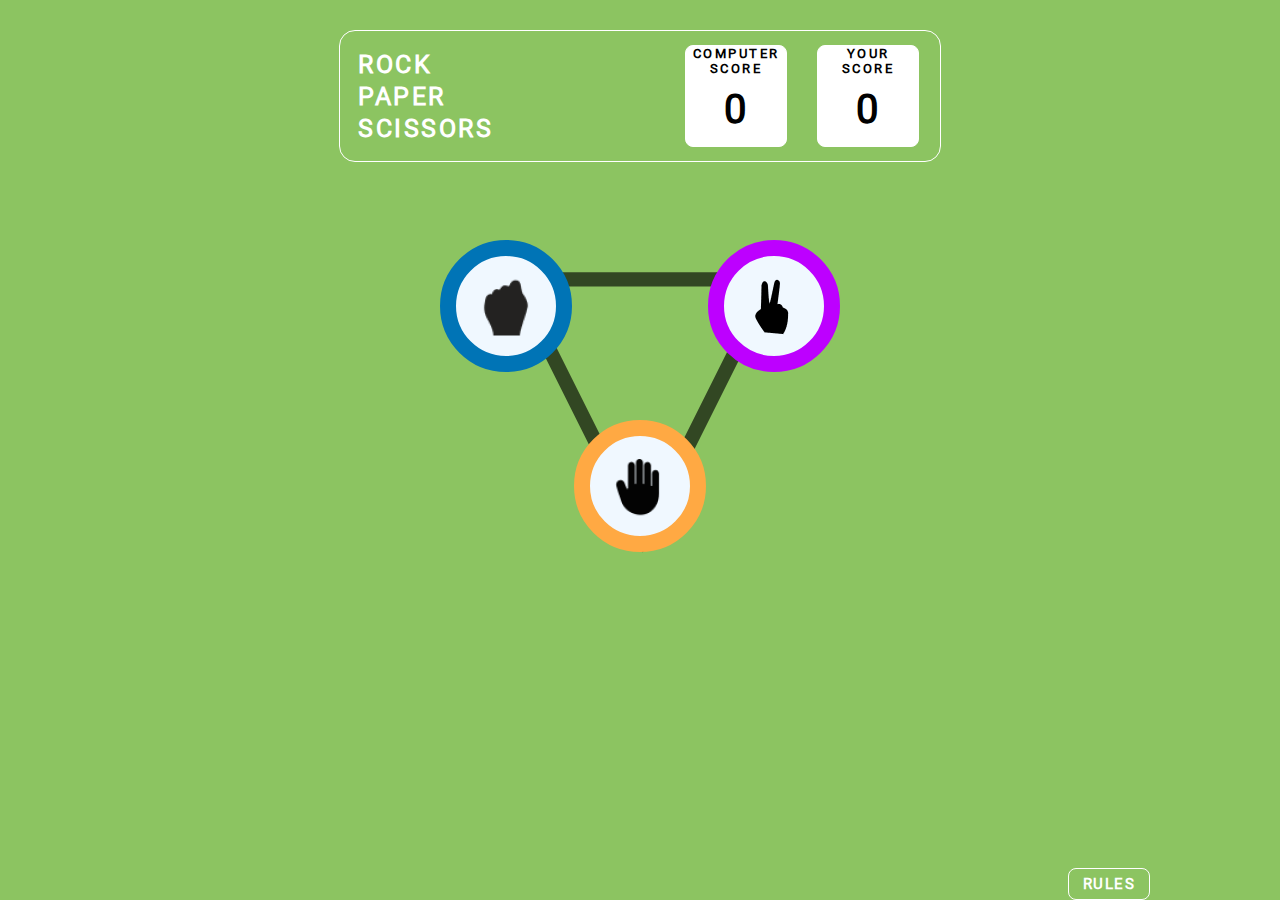
<file: index.html>
<!DOCTYPE html>
<html lang="en">
<head>
    <meta charset="UTF-8">
    <meta name="viewport" content="width=device-width, initial-scale=1.0">
    <title>Rock, Paper and Scissors</title>
    <link rel="stylesheet" href="./style.css">
</head>
<body>
    <div class="wrapper">
    <div class="score-board">
        <div class="titles"> 
            <p>ROCK</p> 
            <p>PAPER</p> 
            <p>SCISSORS</p> 
        </div>
        <div class="score" id="comp"><p>COMPUTER SCORE</p>
        <p id="comp-scr">0</p></div>
        <div class="score" id="user"><p>YOUR SCORE</p>
        <P id="user-scr">0</P></div>
    </div>
    <div class="container" id="Choice-Options">
        <div class="triangle" >
            <svg viewBox="0 0 280 280">
                <path d="M100 190 L10 10 L190 10 Z" fill="none" stroke='rgba(0, 0, 0, 0.64)' stroke-width="10" />
            </svg>
            </div>
        <div class="choice" id="rock" ><img  src="./images/rock.png" ></div>
        <div class="choice" id="paper" ><img src="./images/paper.png" ></div>
        <div class="choice" id="scissors" ><img  src="./images/scissors.png"></div>
    </div>
     <div class="result-container" id="Choice-winner"> 
        
        <!-- <div class="win-choice1"  ><img src="./images/paper.png" ></div>
        <div class="winner">
            <p >YOU WIN</p>
            <p>Against PC</p>
            <button id="play-again">Play Again</button>
        </div>
        <div class="win-choice2"  ><img  src="./images/scissor.png"></div> -->
    </div>
    <div class="rules-container"> 
        <button class="close-button" onclick="cross()">×</button>
        <div class="game-rules">
            <p>GAME RULES</p>
            <ul style="list-style-type:square;">
                <li><span>Rock beats scissors, scissors beat paper, and paper beats rock.</span></li>
                <li><span>Agree ahead of time whether you’ll count off “rock, paper, scissors, shoot” or just “rock, paper, scissors.”</span></li>
                <li><span>Use rock, paper, scissors to settle minor decisions or simply play to pass the time</span></li>
                <li><span>If both players lay down the same hand, each player lays down another hand</span></li>
            </ul>
        </div>
    </div>
    <div class="rule" onclick="rule()">
    <p>RULES</p>
    <!-- <p>NEXT</p> -->
    </div>
    <div class="next" onclick="redirectTo()">
        <p>NEXT</p>
        </div>

        <div class="nxt-page">
            <!-- <img id="vector" src="./images/Vector.png">
            <p id="hurray">HURRAY!!</p>
            <p id="won">YOU WON THE GAME</p>
            <button onclick="playAgain()" id="replay">Play Again</button> -->
        </div>
    </div>
        <!-- <img id="vector" src="./images/Vector.png">
        <p id="hurray">HURRAY!!</p>
        <p id="won">YOU WON THE GAME</p>
        <button onclick="playAgain()" id="replay">Play Again</button> -->
    <script src="index.js"></script>
    
</body>
</html>
</file>
<file: style.css>
@font-face {
    font-family: 'Roboto';
    src: url('../fonts/Roboto-Regular.ttf') format('truetype');
    font-weight: normal;
    font-style:  normal;
}

*{
    padding: 0px;
    margin: 0px;
}

body{
    background: #8CC461;
}
.wrapper
{
    width: 100%;
    /* padding: 10px; */
    display: flex;
    flex-direction: column;
    align-items: center;
    justify-content: center;
}
.score-board
{
    margin: 30px auto;
    height: 130px;
    width: 600px;
    /* top: 30px; */
    border: 1px solid white;
    border-radius: 1rem;
    /* position: fixed; */
    left: 50%;
    /* transform: translate(-50%, -50%); */
    display:flex;
    font-family: 'Roboto';
    font-style: normal;
    font-weight: 600;
    font-size: 25px;
    letter-spacing: 0.1em;
    /* justify-content: space-around; */
    align-items: center;
    /* visibility: hidden; */
}
.titles
{
    color:white;
    margin-left: 3%;
    /* line-height: 6px; */
    display:flex;
    flex-direction: column;
    grid-gap: 3px;
}
.score{
    width: 100px;
    height: 100px;
    background-color: white;
    border: 1px solid white;
    border-radius: 0.5rem;
    font-family: 'Roboto';
    font-style: normal;
    font-weight: 600;
    font-size: 13px;
    align-items: center;
    justify-content: center;
    /* line-height: 1.2rem; */
}
.score > p{
    display: flex;
    flex-direction: column;
    align-items: center; /* Centers items horizontally */
    justify-content: center; /* Centers items vertically */
    text-align: center;
}
#comp
{
    margin-left: 32%;
}
#user
{
    margin-left: 5%;
}
#comp-scr
{
 margin-top: 10px;
 font-size: 40px;
}
#user-scr
{
    margin-top: 10px;
    font-size: 40px;
}
.container
{
    display: flex;
    position: relative;
    justify-content: center;
    align-items: center;
    margin-top: 3rem;
    width: 400px;
    height: 300px;
    /* visibility: hidden; */
}
.triangle
{
    position: absolute;
    top: 25px;
    left: 60px;
    width: 100%;
    height: 40%;
}

.result-container
{
    display: flex;
    /* position: relative; */
    justify-content: space-between;
    align-items: center;
    margin-top: 6rem;
    /* width: 400px; */
    /* height: 300px; */
    grid-gap:100px;
}
.picked
{
    display: flex;
    position: absolute;
    margin-top: -12rem;
    grid-gap: 23rem;
    /* right:50px; */
    font-family: 'Roboto';
    font-style: normal;
    font-weight: 600;
    font-size: 15px;
    line-height: 18px;
    letter-spacing: 0.1em;
    color: white;
}
.winner
{
    border: hidden;
    /* width:100px; */
    display: flex;
    flex-direction: column;
    align-items: center;
    justify-content: center;
    height:100px;
    font-family: 'Roboto';
    font-style: normal;
    font-weight: 600;
    font-size: 15px;
    letter-spacing: 0.1rem;
    color: white;
    grid-gap:8px;
}
#play-again
{
    /* width:100px; */
    /* height: 30px; */
    padding: 6px 12px;
    font-family: 'Roboto';
    font-style: normal;
    font-weight: 600;
    font-size: 15px;
    line-height: 18px;
    letter-spacing: 0.1em;
    color: #6B6B6B;
    border-radius: 0.5rem;
    border: hidden;
    cursor: pointer;
}
.choice
{
    width:100px;
    position: absolute;
    background-color: aliceblue;
    height:100px;
    display: flex;
    align-items: center;
    justify-content: center;
    border-radius: 50%;
    cursor: pointer;
}
 /* .win-choice1
{
    top: 0%;
    left:0%;
    
}
.win-choice2
{
    top:0%;
    right:0%;
    
    left:0% 
} */
.winner > p:first-child
{
    font-size: 30px;
}
.winner > p:nth-child(2)
{
    font-size: 20px;
}
#rock
{
    top: 0%;
    left:0%;
    border: 1rem solid #0074B6;
}
#scissors
{

    top:0%;
    right:0%;
    border: 1rem solid #BD00FF;
    /* left:0% */
}

#paper
{
    /* margin-top: 22rem; */
    top:60%;
    border: 1rem solid #FFA943;
}

.win-choice1,.win-choice2
{
    width:100px;
    /* position: absolute; */
    background-color: aliceblue;
    height:100px;
    display: flex;
    align-items: center;
    justify-content: center;
    border-radius: 50%;
    cursor: pointer;

}


/* popup box  designing and codes*/

/* pop up box container designing */
.rules-container
{
    width: 240px;
    /* height: auto; */
    display: flex;
    position: relative;
    justify-content: center;
    align-items: center;
    border-radius: 0.5rem;
    background-color: white;
    position:absolute;
    bottom: 50px;
    right: 5%;
    visibility: hidden;
}

/* pop up box inside container */
.game-rules
{
    /* width: 220px; */
    height: auto;
    padding: 6px;
    background-color: #004429;
    border-radius: 0.5rem;
    color: white;
    border: 5px solid white;
    display: flex;
    flex-direction: column;
    justify-content: center;
    align-items: center;
    font-family: 'Roboto';
    font-style: normal;
    font-weight: 400;
    font-size: 15px;
    line-height: 15px;
    color: #FFFFFF;
}
.game-rules > p{
    /* Game Rules */



font-family: 'Roboto';
font-style: normal;
font-weight: 500;
font-size: 25px;
line-height: 34px;
/* top: -10px; */
color: #FFFFFF;


}
.game-rules ul {
    list-style-type: square;
    color: yellow; /* Set bullet color to yellow */
    padding-left: 20px; /* Add padding to keep bullets inside the container */
}

.game-rules li span{
    color: white;
    
}
.game-rules li{
    margin-top: 10px !important;
}
.close-button {
    height: 45px;
    width: 45px;
    position: absolute;
    top: -12px; /* Adjust as needed */
    right: -15px; /* Adjust as needed */
    background: none;
    border: 2px solid white;
    background-color: red;
    border-radius: 50%;
    font-size: 40px;
    cursor: pointer;
    color: white;
    
}
.rule{
    width: 80px;
    position: absolute;
    height: 30px;
    bottom: 0px;
    right: 130px;
    display: flex;
    justify-content: center;
    align-items: center;
    color: white;
    border: 1px solid white;
    /* margin-top: 50px; */
    /* margin-left: 90%; */
    border-radius: 0.5rem;
    font-family: 'Roboto';
    font-style: normal;
    font-weight: 600;
    font-size: 15px;
    letter-spacing: 0.1rem;
    cursor: pointer;
    
}
.next{
    width: 80px;
    position: absolute;
    height: 30px;
    bottom: 0px;
    right: 40px;
    display: flex;
    justify-content: center;
    align-items: center;
    color: white;
    border: 1px solid white;
    /* margin-top: 50px; */
    /* margin-left: 90%; */
    border-radius: 0.5rem;
    font-family: 'Roboto';
    font-style: normal;
    font-weight: 600;
    font-size: 15px;
    letter-spacing: 0.1rem;
    cursor: pointer;
    visibility: hidden;
}

    
/* index2.html coding and designing */
.nxt-page
{
    display: flex;
    position: absolute;
    flex-direction: column;
    justify-content: center;
    align-items: center;
    margin-top: 600px;
    grid-gap: 2rem;
    color: white;
    /* visibility: hidden; */

}
#replay
{
    /* width:100px; */
    /* height: 30px; */
    padding: 6px 12px;
    font-family: 'Roboto';
    font-style: normal;
    font-weight: 600;
    font-size: 15px;
    line-height: 18px;
    letter-spacing: 0.1em;
    color: #6B6B6B;
    border-radius: 0.5rem;
    border: hidden;
    cursor: pointer;
}

#hurray
{
    font-family: 'Roboto';
font-style: normal;
font-weight: 600;
font-size: 91px;
line-height: 107px;
text-align: center;
letter-spacing: 0.1em
}
#won
{
font-family: 'Roboto';
font-style: normal;
font-weight: 600;
font-size: 41px;
line-height: 48px;
/* identical to box height */
text-align: center;
letter-spacing: 0.1em;
}
</file>
